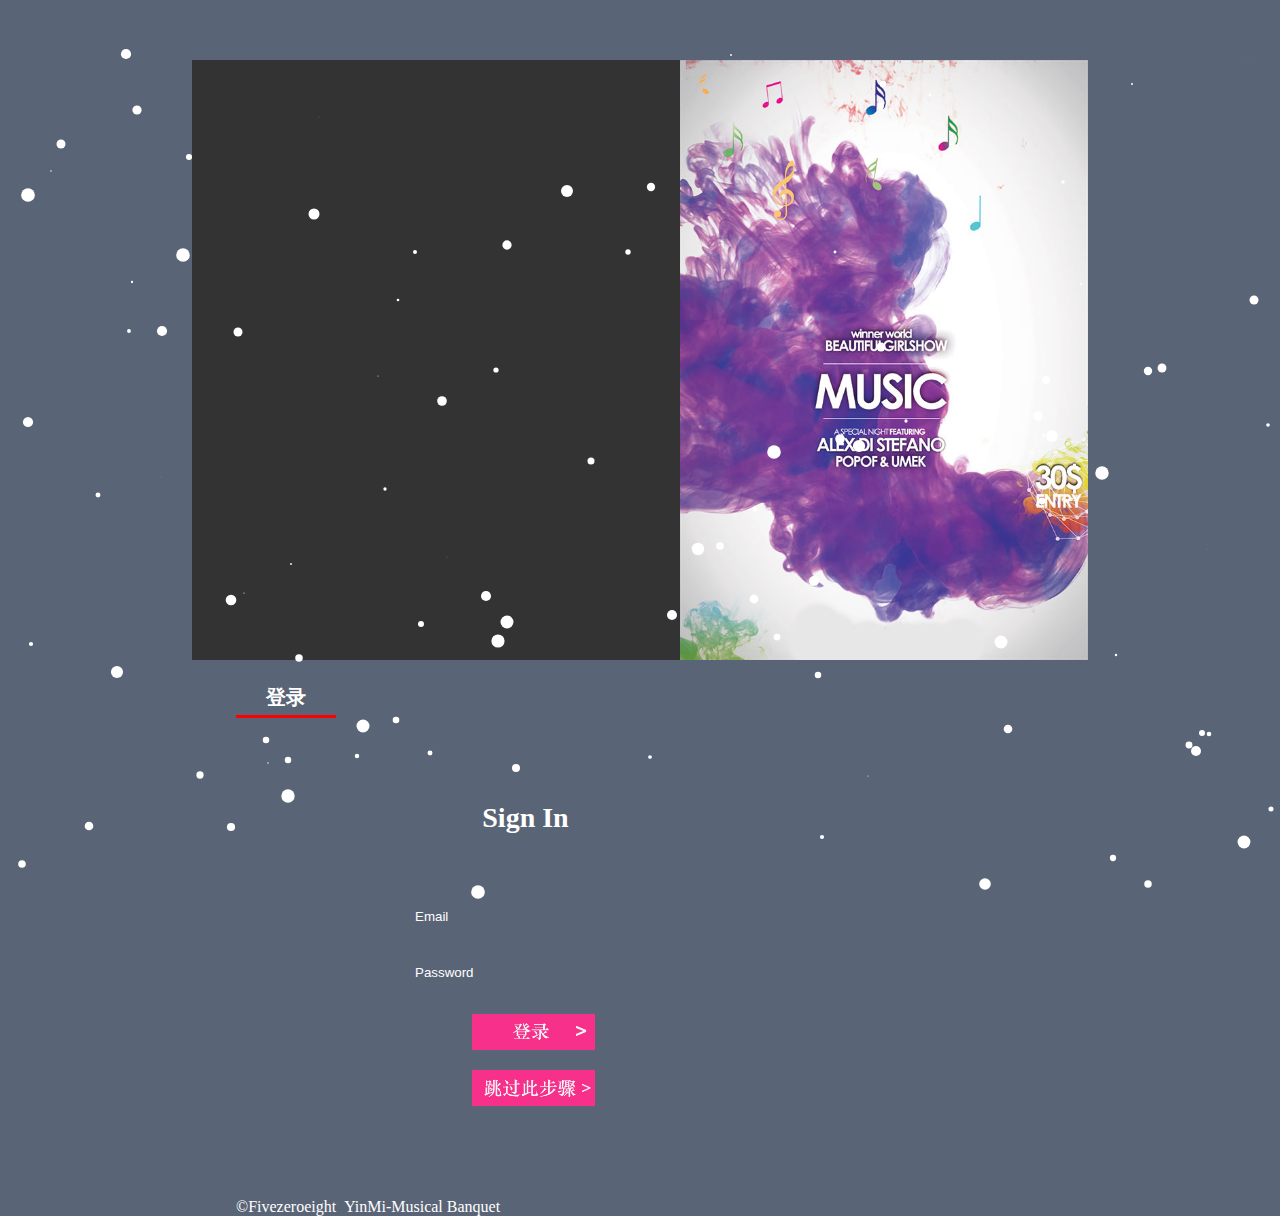
<file: others/log.html>
<!DOCTYPE html>
<html>
	<head>
		<meta charset="utf-8" />
		<title>音觅-Login</title>
		<link rel="shortcut icon" href="../img/ymico.ico"/>
		<link rel="stylesheet" href="../css/log_s.css" type="text/css"/>
        <script type="text/javascript" src="../js/file_log.js"></script>
	</head>
	<body>
		
			<div class="banner">
				<img src="../img/log_0.jpg"/>
				<div class="or"><span  class="a" onclick="djdl()">登录 </span><span onclick="djzc()" class="b">注册</span>
			    
				<div class="dl">
					<p class="si">Sign In</p>
					<input type="text"  class="k1" value="Email" onfocus="dlname_0()" onblur="dlname_1()"/>
					<input type="text"  class="k1" value="Password" onfocus="dlp_0()" onblur="dlp_1()"/>
					<img src="../img/log_1.jpg" onclick="log_in()"/>
					<img src="../img/log_4.jpg" onclick="go_web()" />
				</div>
				
				<div class="zc">
					<p class="su">Sign Up</p>
					<input type="text"  class="k2" value="Email" onfocus="zcname_0()" onblur="zcname_1()"/>
					<input type="text"  class="k2" value="Password" onfocus="zcp_0()" onblur="zcp_1()"/>
					<input type="text"  class="k2" value="Confirm Password" onfocus="zcpa_0()" onblur="zcpa_1()"/>
					<img src="../img/log_2.jpg" onclick="log_start()"/>
				</div>
				<div class="con">
					<p>&copy;Fivezeroeight &nbsp;YinMi-Musical Banquet</p>
				</div>
</body>
</html>
</file>
<file: css/log_s.css>
*{
	padding: 0;
	margin: 0;
	list-style: none;
	}
 body{
	width: 100%;
	height: 500px;
	background:#596476;
	overflow: hidden;
}
.snow{
            background: white;
            position: absolute;
            width: 14px;
            height: 14px;
            border-radius: 50%;
}

.banner{
	width: 70%;
	height: 600px;
	margin:0 auto;
	margin-top:60px ;
	background: #333333;
}
.banner img{
	height: 600px;
	float: right;
}
.or{
	margin-top: 20px;     float: left;
	margin-left: 44px;
}
.banner span{
     font-size: 20px;
     color: white;
     font-weight: 700;
     display: inline-block;
     width: 100px;
     height: 35px;
     text-align: center;
     line-height: 35px;
     cursor: pointer;
}
.banner .a{border-bottom: solid red 3px;}
.banner .b{color: #596476;}

.dl{

	width: 579px;
	height: 440px;
	margin-top: 40px ;
}
.dl .si{
	font-size: 28px;
	font-weight: 700;
	color: white;
	display: inline-block;
	height: 120px;
	width: 579px;
	line-height: 120px;
	text-align: center;
}
.dl .k1{
	height: 36px;
	width: 240px;
	margin-left: 174px;
	margin-top:20px ;
	color: #FFFFFF;
	background-color: #596476;
	border: none;
	border-radius:6px;
	padding-left: 5px;
}
.dl img{
	height: 36px;
	position: relative;
	top: 80px;
	left: -220px;
	cursor: pointer;

}
.con p{
	color: white;
}
.zc{

	width: 579px;
	height: 440px;
	margin-top: 40px ;
	display: none;
}
.zc .su{
	font-size: 28px;
	font-weight: 700;
	color: white;
	display: inline-block;
	height: 120px;
	width: 579px;
	line-height: 120px;
	text-align: center;
}
.zc .k2{
	height: 36px;
	width: 240px;
	margin-left: 174px;
	margin-top:20px ;
	color: #FFFFFF;
	background-color: #596476;
	border: none;
	border-radius:6px;
	padding-left: 5px;
}
.zc img{
	height: 36px;
	position: relative;
	top: 80px;
	left: -220px;
	cursor: pointer;

}
</file>
